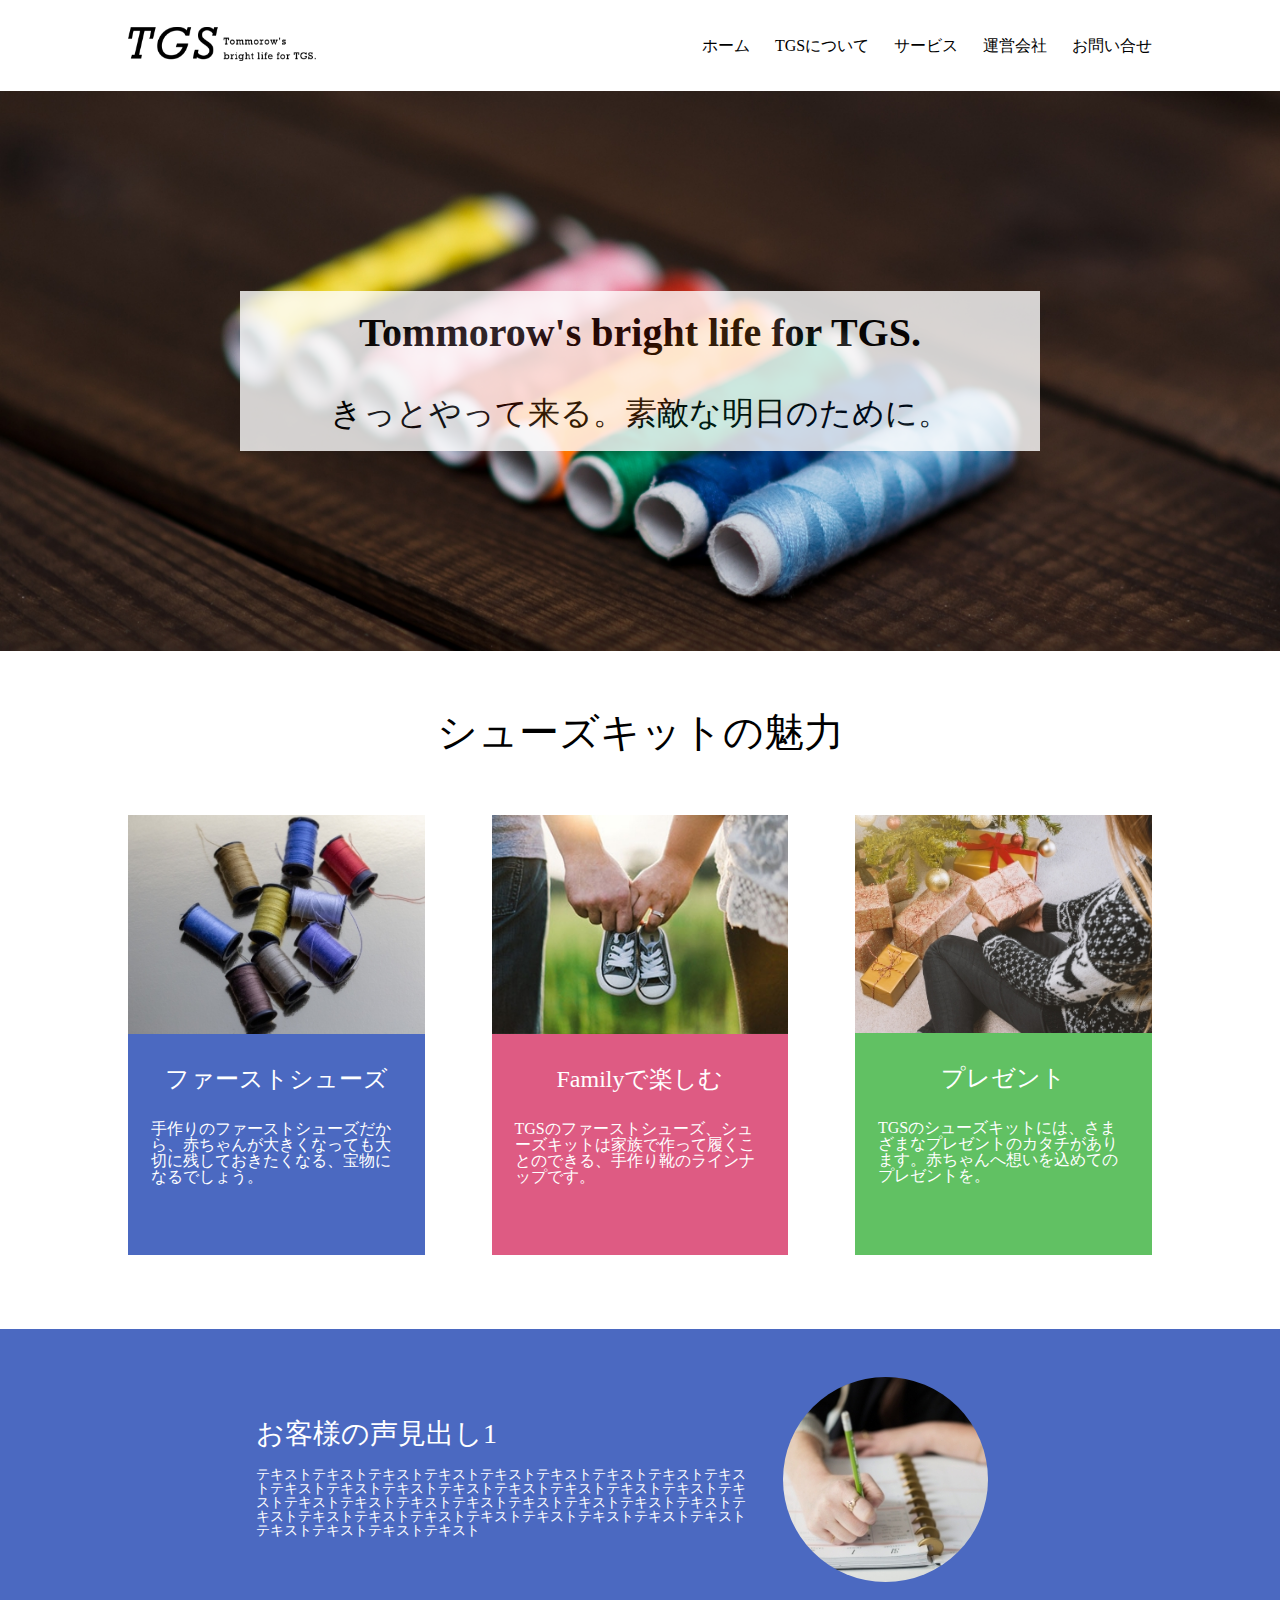
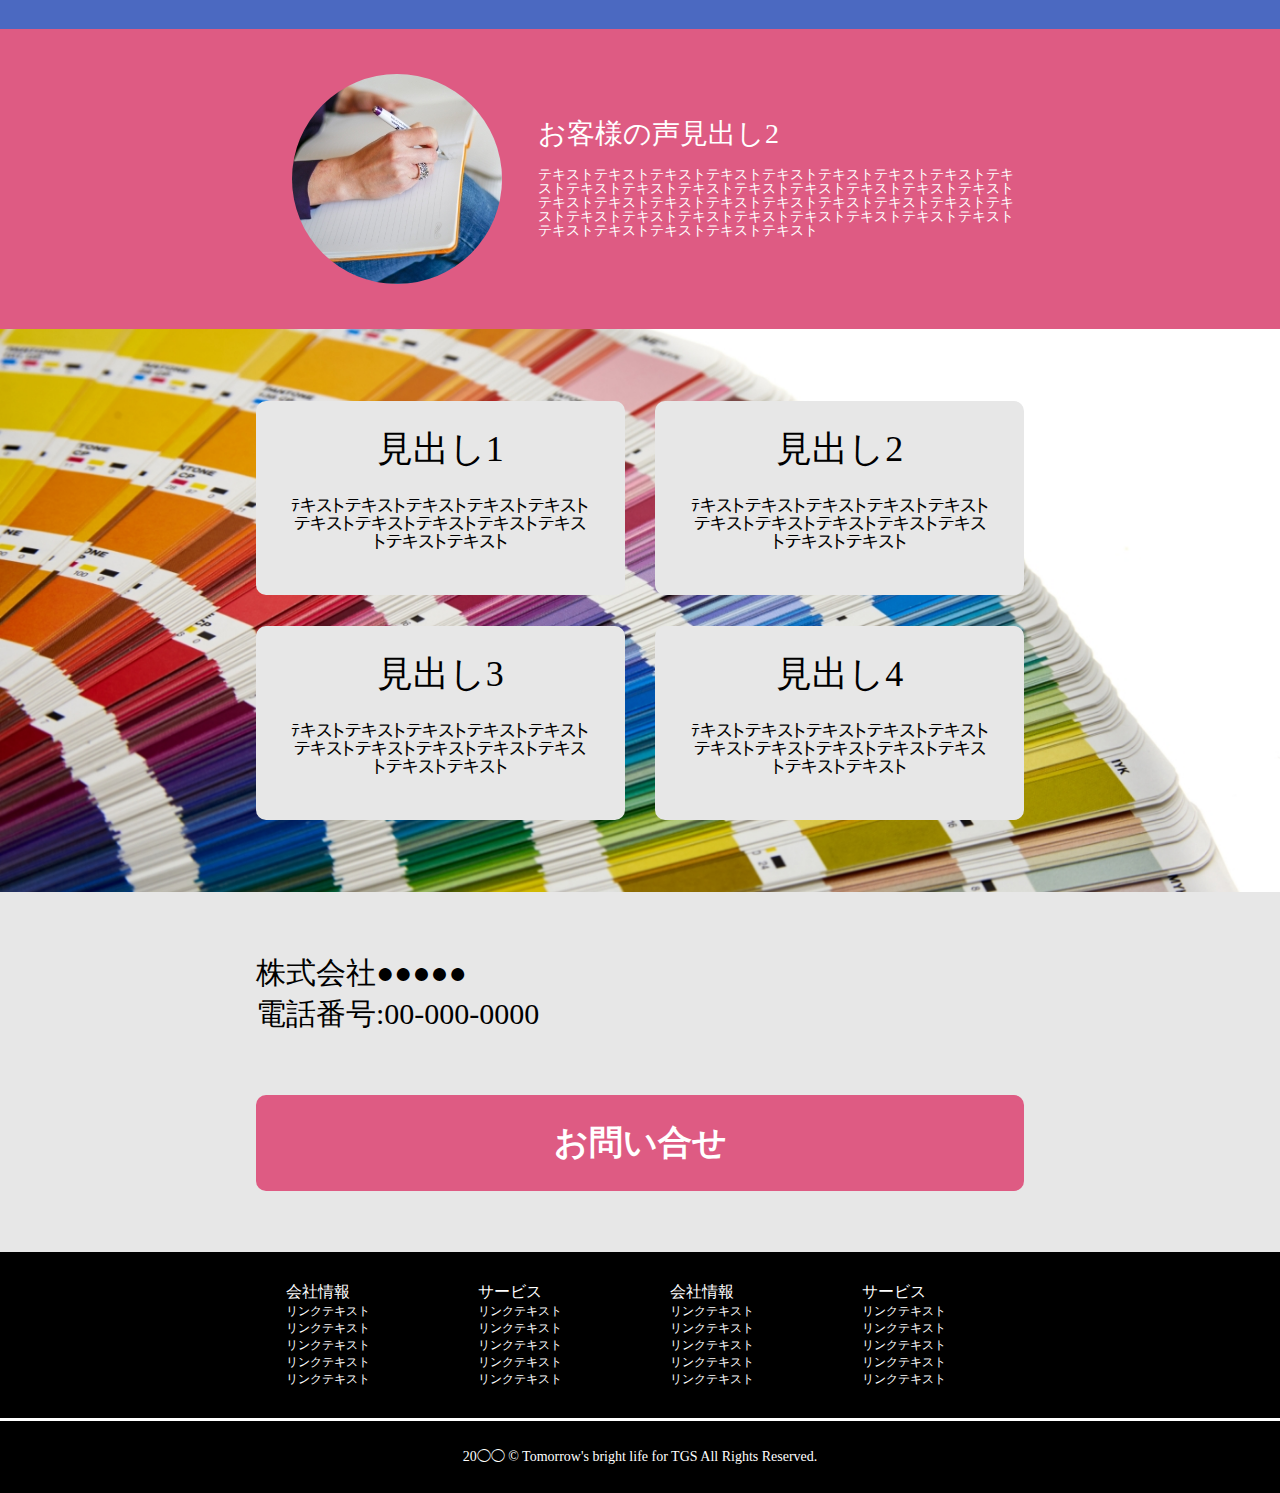
<file: index.html>
<!doctype html>
<html lang="ja">
<head>
<meta charset="UTF-8">
<meta name="viewport" content="width=device-width,initial-scale=1">
<!-- ページ属性情報 -->
<title>タイトルタイトルタイトル</title>
<meta name="description" content="詳細説明詳細説明詳細説明" />
<meta name="keywords" content="キーワードキーワードキーワード" />
<!-- css --->
<link rel="stylesheet" type="text/css" href="css/reset.css">
<link rel="stylesheet" type="text/css" href="css/style.css">
<link rel="stylesheet" type="text/css" href="css/sp.css">
<!-- javascript --->
<script src="https://ajax.googleapis.com/ajax/libs/jquery/3.5.1/jquery.min.js"></script>
<script type="text/javascript" src="js/script.js"></script>
<script src="https://cdn.jsdelivr.net/npm/bootstrap@5.0.2/dist/js/bootstrap.bundle.min.js" integrity="sha384-MrcW6ZMFYlzcLA8Nl+NtUVF0sA7MsXsP1UyJoMp4YLEuNSfAP+JcXn/tWtIaxVXM" crossorigin="anonymous"></script>
</head>

<body>

    <div id="header">
        <div class="nav-items">
            <h1><img src="image/logo.png" alt="logo"></h1>
            <nav class="top-menu">
                <ul class="menu">
                    <li><a href="#">ホーム</a></li>
                    <li><a href="#">TGSについて</a></li>
                    <li><a href="#">サービス</a></li>
                    <li><a href="#">運営会社</a></li>
                    <li><a href="#">お問い合せ</a></li>
                </ul>
            </nav>
            <div class="btn-trigger" id="btn">
                <span></span>
                <span></span>
                <span></span>
            </div>

        </div>
    </div>

    <div id="mainvisual">
        <div class="message">
            <h2>Tommorow's bright life for TGS.</h2>
            <p>きっとやって来る。素敵な明日のために。</p>
        </div>
    </div>

    <div id="airticles">
        <div class="main-contents">
            <h2>シューズキットの魅力</h2>
            <div class="columns3">
                <article class="blue">
                    <img class="pc" src="image/img_2.jpg" alt="picture-left">
                    <img class="sp" src="image/img_2s.jpg" alt="picture-top">
                    <h3>ファーストシューズ</h3>
                    <p>手作りのファーストシューズだから、赤ちゃんが大きくなっても大切に残しておきたくなる、宝物になるでしょう。</p>
                </article>
                <article class="red">
                    <img src="image/img_3.jpg" alt="picture-center">
                    <h3>Familyで楽しむ</h3>
                    <p>TGSのファーストシューズ、シューズキットは家族で作って履くことのできる、手作り靴のラインナップです。</p>
                </article>
                <article class="green">
                    <img class="pc" src="image/img_5.jpg" alt="picture-right">
                    <img class="sp" src="image/img_5s.jpg" alt="picture-bottom">
                    <h3>プレゼント</h3>
                    <p>TGSのシューズキットには、さまざまなプレゼントのカタチがあります。赤ちゃんへ想いを込めてのプレゼントを。</p>
                </article>
            </div>
        </div>
    </div>

    <div id="customer-voice">
        <div class="over-blue">

            <div class="contents">

                <div class="voice">
                    <h3>お客様の声見出し1</h3>
                    <p>テキストテキストテキストテキストテキストテキストテキストテキストテキストテキストテキストテキストテキストテキストテキストテキストテキストテキストテキストテキストテキストテキストテキストテキストテキストテキストテキストテキストテキストテキストテキストテキストテキストテキストテキストテキストテキストテキストテキスト</p>
                </div>
                <img class="pc" src="image/customer01.jpg" alt="hand with pen">
                <img class="sp" src="image/customer01s.jpg" alt="face of smile woman">

            </div>

        </div>
        <div class="under-red">

            <div class="contents">

                <img class="pc" src="image/customer02.jpg" alt="hand with notebook">
                <img class="sp" src="image/customer02s.jpg" alt="face of smile woman">
                <div class="voice">
                    <h3>お客様の声見出し2</h3>
                    <p>テキストテキストテキストテキストテキストテキストテキストテキストテキストテキストテキストテキストテキストテキストテキストテキストテキストテキストテキストテキストテキストテキストテキストテキストテキストテキストテキストテキストテキストテキストテキストテキストテキストテキストテキストテキストテキストテキストテキスト</p>
                </div>

            </div>

        </div>

    </div>

    <div id="second-visual">

        <div class="four-messages">

            <div class="text first">
                <h3>見出し1</h3>
                <p>ﾃキストテキストテキストテキストテキストテキストテキストテキストテキストテキストテキストテキスト</p>
            </div>
            <div class="text second">
                <h3>見出し2</h3>
                <p>ﾃキストテキストテキストテキストテキストテキストテキストテキストテキストテキストテキストテキスト</p>
            </div>
            <div class="text third">
                <h3>見出し3</h3>
                <p>ﾃキストテキストテキストテキストテキストテキストテキストテキストテキストテキストテキストテキスト</p>
            </div>
            <div class="text fourth">
                <h3>見出し4</h3>
                <p>ﾃキストテキストテキストテキストテキストテキストテキストテキストテキストテキストテキストテキスト</p>
            </div>
            

        </div>

    </div>

    <div id="contact">

        <div class="information">
            <div class="tel">
                <p>株式会社●●●●●<br>
                    電話番号:00-000-0000
                </p>                
            </div>
            <button class="btn" href="#">
               <a>お問い合せ</a>
            </button>
        </div>

    </div>

    <div id="profile">

        <div class="container">

            <div class="campany-info">
                <h3>会社情報</h3>
                <p>リンクテキスト<br>リンクテキスト</p>
                <p>リンクテキスト</p>
                <p>リンクテキスト</p>
                <p>リンクテキスト</p>
            </div>
            <div class="campany-info">
                <h3>サービス</h3>
                <p>リンクテキスト<br>リンクテキスト</p>
                <p>リンクテキスト</p>
                <p>リンクテキスト</p>
                <p>リンクテキスト</p>
            </div>        
            <div class="campany-info">
                <h3>会社情報</h3>
                <p>リンクテキスト<br>リンクテキスト</p>
                <p>リンクテキスト</p>
                <p>リンクテキスト</p>
                <p>リンクテキスト</p>
            </div>     
            <div class="campany-info">
                <h3>サービス</h3>
                <p>リンクテキスト<br>リンクテキスト</p>
                <p>リンクテキスト</p>
                <p>リンクテキスト</p>
                <p>リンクテキスト</p>
            </div>

        </div>

        
    </div>
    
    <div id="footer">

        <p>20◯◯ © Tomorrow's bright life for TGS All Rights Reserved.</p>
    
    </div>
</body>
</html>
</file>
<file: css/style.css>
@charset "UTF-8";

.btn-trigger{
    display: none;
}

.nav-items{
    width:80%;
    margin: 27px auto;
    display: flex;
    justify-content: space-between;
    align-items: center;
}

.menu{
    width:450px;
    display: flex;
    justify-content: space-between;
}

.menu a{
    text-decoration: none;
    color: #000000;
}

#mainvisual{
    width: 100%;
    aspect-ratio: 1400/613;
    background: url("../image/mainvisual2.jpg");
    background-repeat: no-repeat;
    background-position: center;
    background-size: cover;
    display: grid;
    place-items: center;
}

.message{
    width: 800px;
    aspect-ratio: 800/160;
    background-color: #FFFFFF;
    opacity: 0.8;
    display: grid;
    place-items: center;
}

.message h2{
    font-size: 40px;
    font-weight: bold;
}

.message p{
    font-size: 32px;
}

#articles{
    width: 100%;
    height: auto;
    display: grid;
    place-items: center;
}

.main-contents h2{
    font-size: 40px;
    text-align: center;
    margin-bottom: 62px;
}

.main-contents{
    width: 80%;
    height: auto;
    margin-top:62px;
    margin-bottom: 74px;
    margin-left: auto;
    margin-right: auto;
}

.columns3{
    display: flex;
    justify-content: space-between;
}

.columns3 article{
    width: 29%;
    height: 440px;
    color: #FFFFFF;
}

.blue{
    background-color: #4B69C1;
}

.red{
    background-color: #DE5B83;
}

.green{
    background-color: #61C163;
}

.columns3 img{
    width: 100%;
    height: auto;
}


.columns3 h3{
    font-size: 24px;
    text-align: center;
    margin: 30px auto;
    
}

.columns3 p{
    margin: 23px;
}

#customer-voice{
    width: 100%;
    height: auto;
}

.sp{
    display: none;
}

.over-blue{
    width: 100%;
    height: 300px;
    background-color: #4B69C1;
    display: grid;
    place-items: center;
}

.under-red{
    width: 100%;
    height: 300px;
    background-color: #DE5B83;
    display: grid;
    place-items: center;
}

.contents img{
    aspect-ratio: 1/1;
    border-radius: 50%;
    margin: 36px;
}

.contents{
    width: 60%;
    display: flex;
    justify-content: space-between;
    align-items: center;
    margin: auto;
    color: #FFFFFF;
}

.contents h3{
    font-size: 28px;
    margin-bottom: 20px;
}

.contents p{
    font-size: 14px;
}

#second-visual{
    width: 100%;
    
    aspect-ratio: 1400/615;
    display: grid;
    place-items: center;
    background: url(../image/mainvisual3.jpg);
    background-repeat: no-repeat;
    background-position: center;
    background-size: cover;
}

.four-messages{
    width: 60%;
    height: auto;
    display: flex;
    justify-content: space-between;
    flex-wrap: wrap;
}

.text{
    width: 48%;
    aspect-ratio: 380/200;
    background-color: #E7E7E7;
    border-radius: 10px;
    text-align: center;
}

.third,.fourth{
    margin-top: 4%;
}

.text h3{
    font-size: 4vmin;
    margin: 30px;
}

.text p{
    font-size: 2vmin;
    margin: 0 35px;
}

#contact{
    width: 100%;
    height: 360px;
    background-color: #E7E7E7;
    display: grid;
    place-items: center;
}

.information{
    width: 60%;
}

.tel{
    width: 100%;
    font-size: 30px;
    line-height: normal;
    margin-bottom: 60px;
}

.btn{
    width: 100%;
    aspect-ratio: 8/1;
    border-style: none;
    border-radius: 10px;
    color: #FFFFFF;
    background-color: #DE5B83;
}

.btn a{
    font-size: 34px;
    font-weight: bold;
}

#profile{
    width: 100%;
    height: auto;
    background-color: #000000;
    color: #FFFFFF;
    padding: 30px;
}

.container{
    width: 60%;
    height: auto;
    display: flex;
    justify-content: space-between;
    line-height: normal;
    margin: auto;
    align-items: center;
}

.campany-info{
    width: 50%;
    height: 30%;
}

.campany-info h3{
    font-size: 16px;
}

.campany-info p{
    font-size: 12px;
}

#footer{
    width: 100%;
    height: 72px;
    background-color: #000000;
    color: #FFFFFF;
    font-size:  14px;
    display: grid;
    place-items: center;
    border-top: #FFFFFF;
    border-style: solid;
}
</file>
<file: css/sp.css>
@media screen and (max-width:768px){
    .top-menu{
        display: none;
    }
    
    .btn-trigger{
        display: block;
        width: 50px;
        aspect-ratio: 1/1;
    }

    .btn-trigger span{
        display: block;
        width: 50px;
        height: 4px;
        margin: 20% 0;
        background-color: #000000;
    }


    #mainvisual{
        width: 100%;
        aspect-ratio: 1400/613;
        background: url("../image/mainvisual2s.jpg");
        background-repeat: no-repeat;
        background-position: center;
        background-size: cover;
        display: grid;
        place-items: center;
    }

    .message{
        width: 90%;
        aspect-ratio: 700/115;
        background-color: #FFFFFF;
        opacity: 0.8;
        display: grid;
        place-items: center;
    }

    .message h2{
        font-size: 20px;
        font-weight: bold;
    }

    .message p{
        font-size: 18px;
    }
    
    #articles{
        width: 100%;
        height: auto;
        display: grid;
        place-items: center;
    }

    .main-contents h2{
        font-size: 20px;
        text-align: center;
        margin-bottom: 20px;
    }

    .main-contents{
        width: 100%;
        height: auto;
        margin: 50px auto;
    }

    .columns3{
        display: flex;
        flex-direction: column;
        justify-content: space-between;
        gap: 20px;
    }

    .columns3 article{
        width: 100%;
        height: auto;
        color: #FFFFFF;
    }

    .blue{
        background-color: #4B69C1;
    }

    .red{
        background-color: #DE5B83;
    }

    .green{
        background-color: #61C163;
    }

    .columns3 img{
        width: 100%;
        height: auto;
    }


    .columns3 h3{
        font-size: 20px;
        text-align: center;
        margin: 30px auto;

    }

    .columns3 p{
        margin: 14px;
    }

    #customer-voice{
        width: 100%;
        height: auto;
    }

    .sp{
        display: block;
    }

    .pc{
        display: none;
    }

    .over-blue{
        width: 100%;
        height: auto;
        background-color: #4B69C1;
        display: grid;
        place-items: center;
    }

    .under-red{
        width: 100%;
        height: auto;
        background-color: #DE5B83;
        display: grid;
        place-items: center;
    }

    .contents img{
        aspect-ratio: 1/1;
        border-radius: 50%;
        margin: 36px;
    }

    .over-blue .contents{
        width: 72%;
        display: flex;
        flex-direction: column-reverse;
        justify-content: space-between;
        align-items: center;
        margin: auto;
        color: #FFFFFF;
    }

    .under-red .contents{
        width: 72%;
        display: flex;
        flex-direction: column;
        justify-content: space-between;
        align-items: center;
        margin: auto;
        color: #FFFFFF;
    }

    .contents h3{
        font-size: 28px;
    }

    .contents p{
        font-size: 14px;
        margin: 36px auto;
    }

    .contents .voice{
        text-align: center;
    }

    #second-visual{
        width: 100%;
        height: auto;     
        display: grid;
        place-items: center;
        background: url(../image/mainvisual3s.jpg);
        background-repeat: no-repeat;
        background-position: center;
        background-size: cover;
    }
    
    .four-messages{
        width: 90%;
        height: 90%;
        display: flex;
        justify-content: space-between;
        flex-wrap: wrap;
    }
    
    .text{
        width: 48%;
        height: 48%;
        background-color: #E7E7E7;
        border-radius: 10px;    
    }
    
    .third,.fourth{
        margin-top: 20px;
    }
    
    .text h3{
        font-size: 18px;
    }
    
    .text p{
        font-size: 14px;
        margin-bottom: 20px;
    }
    
    #contact{
        width: 100%;
        height: 320px;
        background-color: #E7E7E7;
        display: grid;
        place-items: center;
    }
    
    .information{
        width: 90%;
    }
    
    .tel{
        width: 100%;
        font-size: 20px;
        line-height: normal;
        margin-bottom: 60px;
    }
    
    .btn{
        width: 100%;
        aspect-ratio: 8/1;
        border-style: none;
        border-radius: 10px;
        color: #FFFFFF;
        background-color: #DE5B83;
    }
    
    .btn a{
        font-size: 34px;
        font-weight: bold;
    }

    #profile{
        width: 100%;
        height: 290px;
        background-color: #000000;
        color: #FFFFFF;
        display: grid;
        place-items: center;
        padding: 2%;
    }
    
    .container{
        width: 90%;
        height: 90%;
        display: flex;
        justify-content: space-between;
        flex-wrap: wrap;
        line-height: normal;
        align-items: center;
        
    }
    
    .campany-info{
        width: 50%;
        height: 50%;
    }

    .campany-info br{
        display: none;
    }
    
    .campany-info h3{
        font-size: 16px;
        line-height: 1.5em;
    }
    
    .campany-info p{
        font-size: 12px;
        line-height: 1.5em;
    }

    #footer{
    width: 100%;
    height: 72px;
    background-color: #000000;
    color: #FFFFFF;
    font-size:  14px;
    display: grid;
    place-items: center;
    border-top: #FFFFFF;
    border-style: solid;
    }
    
}
</file>
